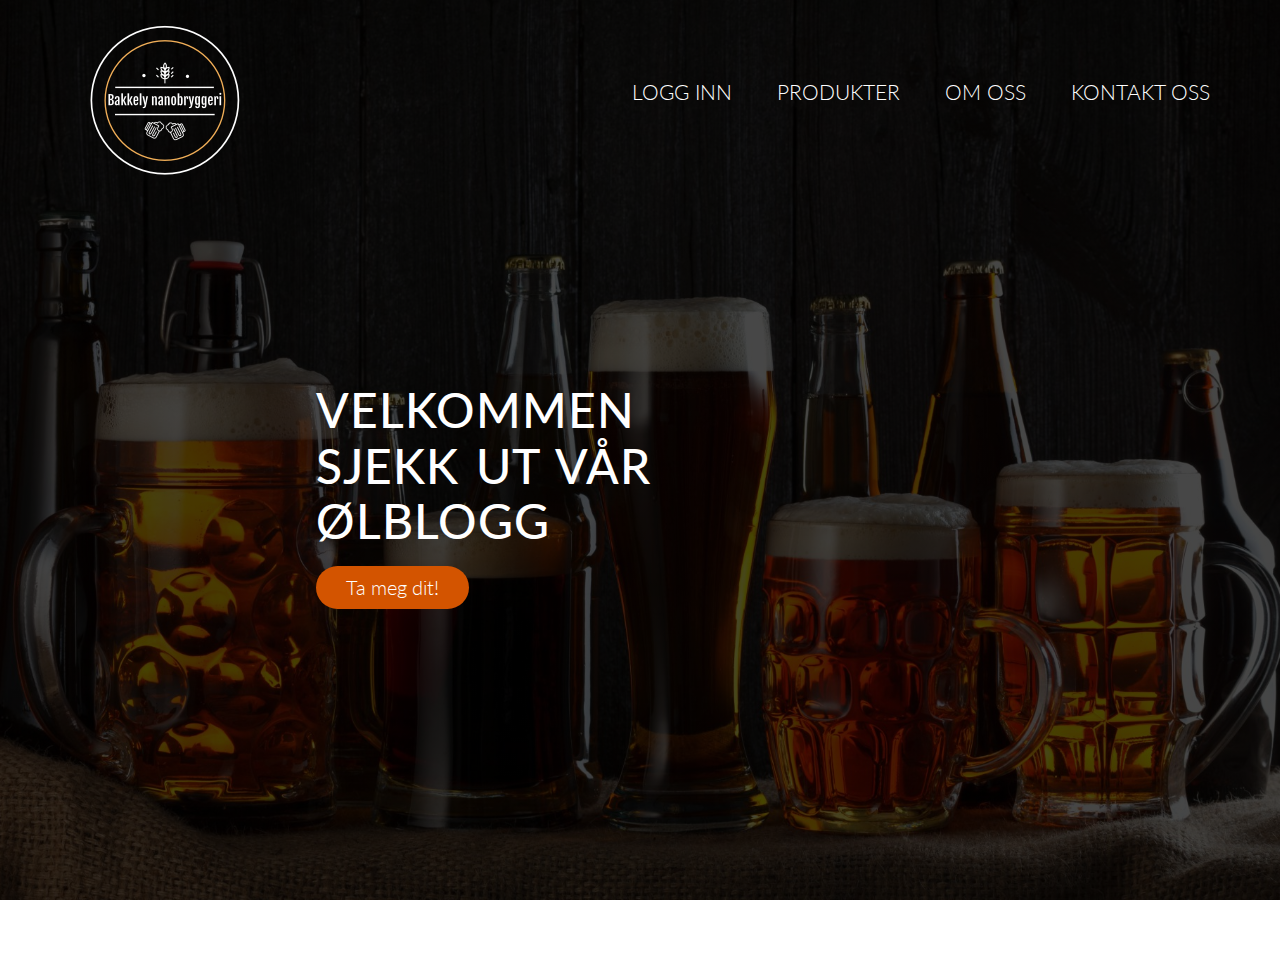
<file: index.html>
<!DOCTYPE html>
<html lang="no">
    <meta charset="UTF-8";>
    <div class="bakgrunn"> 
    <div class="row">    
    <div class="main-section">   
    <head>
        <link rel="stylesheet" type="text/css" href="vendors/normalize.css">
        <link rel="stylesheet" type="text/css" href="style2.css">
        <link href='https://fonts.googleapis.com/css?family=Lato:100,300,400,300italic' rel='stylesheet' type='text/css'>
        <link rel="stylesheet" type="text/css" href="grid.css">
    
    <title> BakkelyBREW</title>
    </head>
    
    <body>
        
    <header> 

          <nav>  
                <div class="row" >
                   
                    <a class="Homelink" href="index.html"><img src="img/09d40b8a-90d5-4d98-8ec4-644a12d4c053.png" alt="bakkelylogo" class="bakkelylogo"> </a>
    
                    <ul class="main-nav">
                        <li><a href="Logg-inn.html">Logg inn </a></li>
                        <li><a href="produkter.html">Produkter </a></li>
                        <li><a href="om-oss.html">Om oss </a></li>
                        <li><a href="kontakt-oss.html">Kontakt oss </a></li>
                    
                    </ul>
                
                
                </div>
            
            </nav>
    
             <div class="bakgrunntext-box">
             
            
            <h2> Velkommen <br> sjekk ut vår ølblogg  </h2>
            <a class="btn" href="blogg.html">Ta meg dit!</a>

            
            </div>
        </header>
        
        <footer>
        
        <div class="row">    
        
        <p class="copyright1">Copyright © 2018 by Ørjan S.T. All rights reserved. </p>
            
        </div> 
        
        </footer>
        
       
   
    </body>
    
     </div>
     
    </div>

    </div>

</html>
</file>
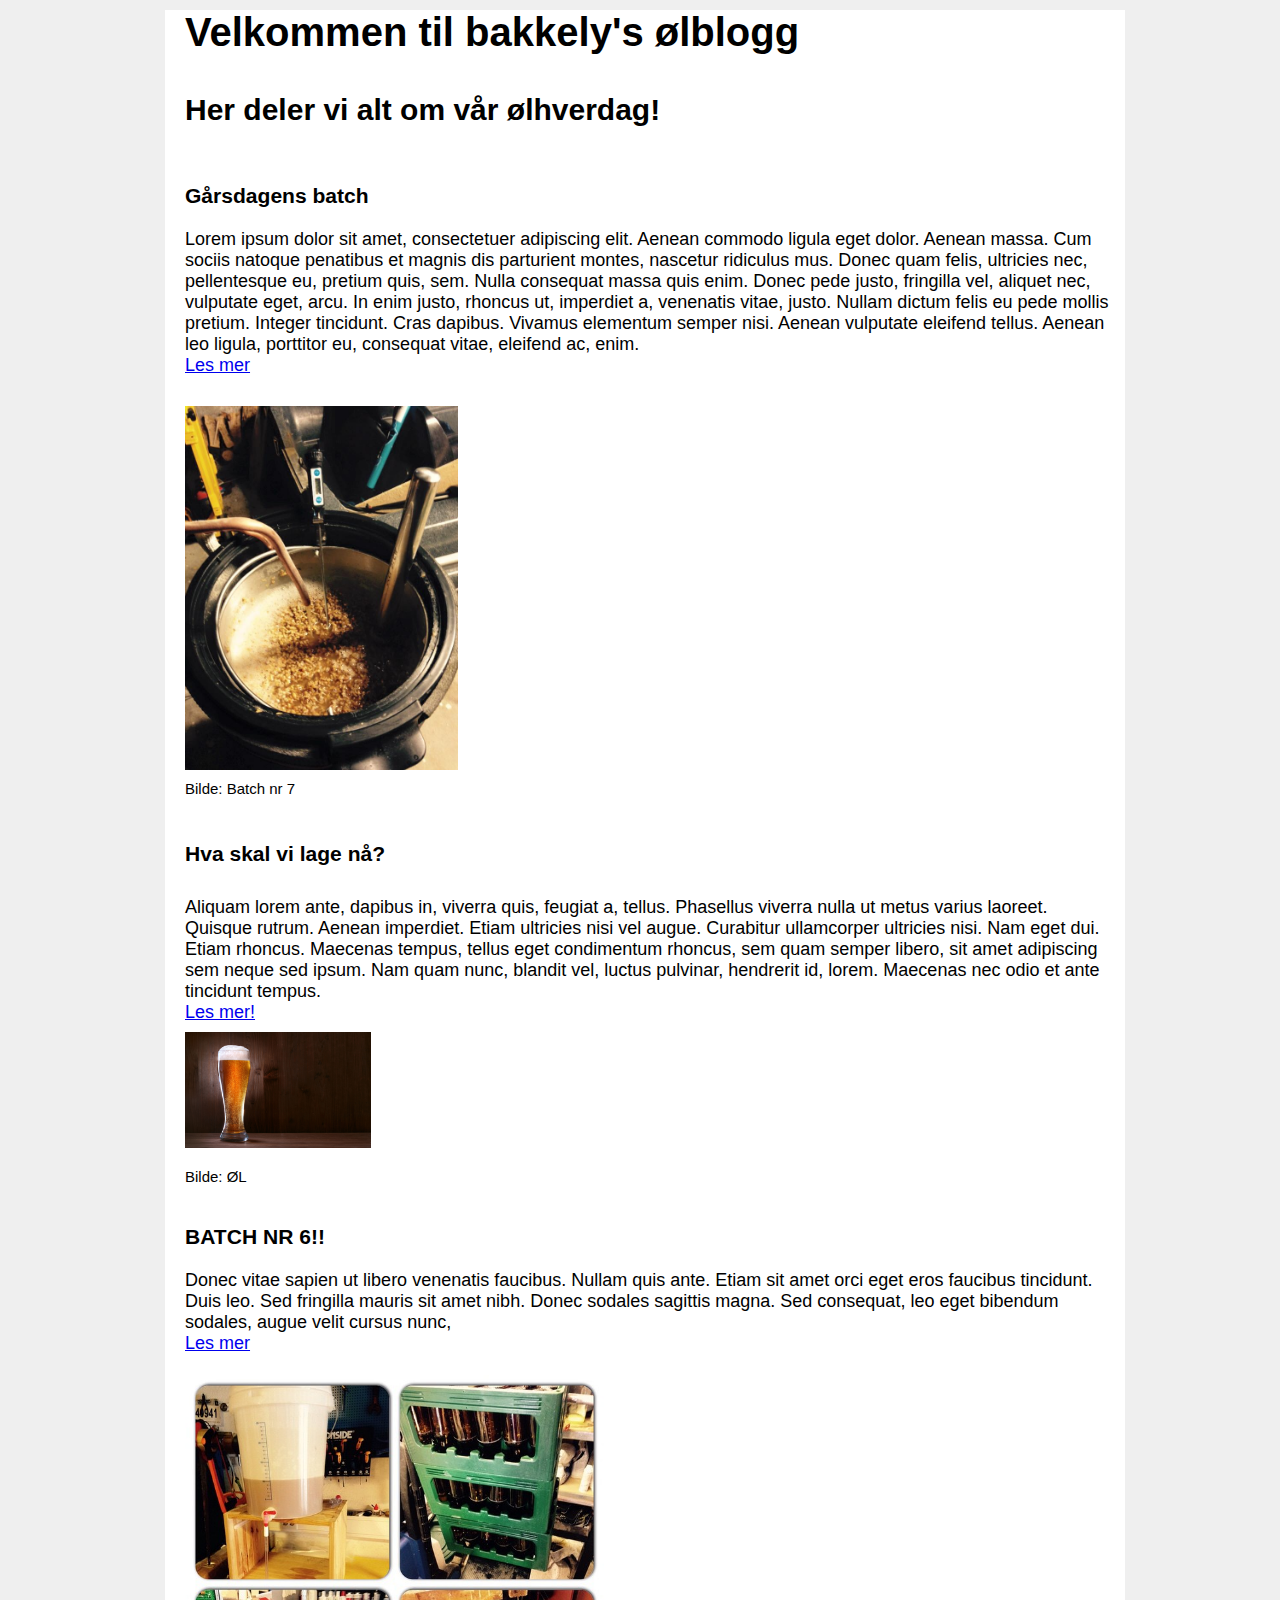
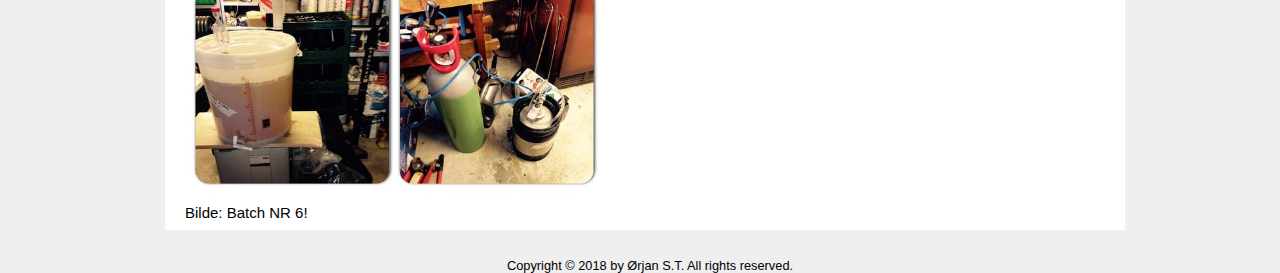
<file: blogg.html>
<!DOCTYPE html>
<html>
    <meta charset="UTF-8">

    <head>
        <title> ØLBLOGGEN!</title>
        <link rel="stylesheet" type="text/css" href="style3.css">
    </head>

  
    <body> 
           
            
        
            <div class="container">
        
        
            <section class="midt-seksjon">
          
              
           
            <header>
               
        
            <h1> Velkommen til bakkely's ølblogg </h1>
            
        
            <br>    
               
            </header>
            
            
            <h2>Her deler vi alt om vår ølhverdag! <br> 
                
            </h2>
        
            <div class="første-artikkel">
                 
                <h3>Gårsdagens batch</h3>
              
                
            
                 <br>
            
                
            <p>    

               Lorem ipsum dolor sit amet, consectetuer adipiscing elit. Aenean commodo ligula eget dolor. Aenean massa. Cum sociis natoque penatibus et magnis dis parturient montes, nascetur ridiculus mus. Donec quam felis, ultricies nec, pellentesque eu, pretium quis, sem. Nulla consequat massa quis enim. Donec pede justo, fringilla vel, aliquet nec, vulputate eget, arcu. In enim justo, rhoncus ut, imperdiet a, venenatis vitae, justo. Nullam dictum felis eu pede mollis pretium. Integer tincidunt. Cras dapibus. Vivamus elementum semper nisi. Aenean vulputate eleifend tellus. Aenean leo ligula, porttitor eu, consequat vitae, eleifend ac, enim.
                
            </p>
                 
            <a href="https://www.gulesider.no/p/%C3%B8rjan+trulsen/109237791" target="_blank" class="hyperlinkørjan">Les mer</a>

            </div>
            
             <br>
                           
             <img class="bilde-av-ulsteinvik" src="img/brygging.jpg" alt="bilde-av-ulsteinvik">
            
             <p class="bildetekst1"> Bilde: Batch nr 7 </p>  
          
            
       <article class="andre-artikkelen"> 
           
          
               
            <h3 class="overskrift-artikkel1"> Hva skal vi lage nå? </h3> 
           
            <p class="ingress">
            
            </p>
           
              <br>
                
            <p class="artikkeltekst">
                
            Aliquam lorem ante, dapibus in, viverra quis, feugiat a, tellus. Phasellus viverra nulla ut metus varius laoreet. Quisque rutrum. Aenean imperdiet. Etiam ultricies nisi vel augue. Curabitur ullamcorper ultricies nisi. Nam eget dui. Etiam rhoncus. Maecenas tempus, tellus eget condimentum rhoncus, sem quam semper libero, sit amet adipiscing sem neque sed ipsum. Nam quam nunc, blandit vel, luctus pulvinar, hendrerit id, lorem. Maecenas nec odio et ante tincidunt tempus.    
                
             </p>    
        
             <a href="https://no.wikipedia.org/wiki/Ulsteinvik" target="_blank" class="hyperlinkvik">Les mer!</a>
           
           <br>
                

           <img class="resize2" src="img/541038-beer-wallpaper-2560x1600-hd-1080p.jpg" alt="user-portrait">
           
           <p class="bildetekst2">
                 Bilde: ØL
    
           </p>
           
           
        </article>    
                

          
                
        <article  class="tredje-artikkelen">
            
            <h3> BATCH NR 6!! </h3>
            
             <br>
            
            <p class="artikkeltekst">
            
            Donec vitae sapien ut libero venenatis faucibus. Nullam quis ante. Etiam sit amet orci eget eros faucibus tincidunt. Duis leo. Sed fringilla mauris sit amet nibh. Donec sodales sagittis magna. Sed consequat, leo eget bibendum sodales, augue velit cursus nunc,


           </p>
            
           <a href="http://www.treningsforum.no/" target="_blank" class="hyperlinkørjan">Les mer</a>
            
            <br> <br> 
            
            
            <img class="resize3" src="img/ja.jpg" alt="Mat-trening">
        
            
            
            <p class="bildetekst3">Bilde: Batch  NR 6!</p>
             
                
         </article>  
               
                
                
             <footer>

                   <p class="Bot-text"> 
                    Copyright © 2018 by Ørjan S.T. All rights reserved.
                    </p>

            </footer>        
               
        </section>    
                   
            

           </div>
       
        
        
        
        
    </body>



</html>
</file>
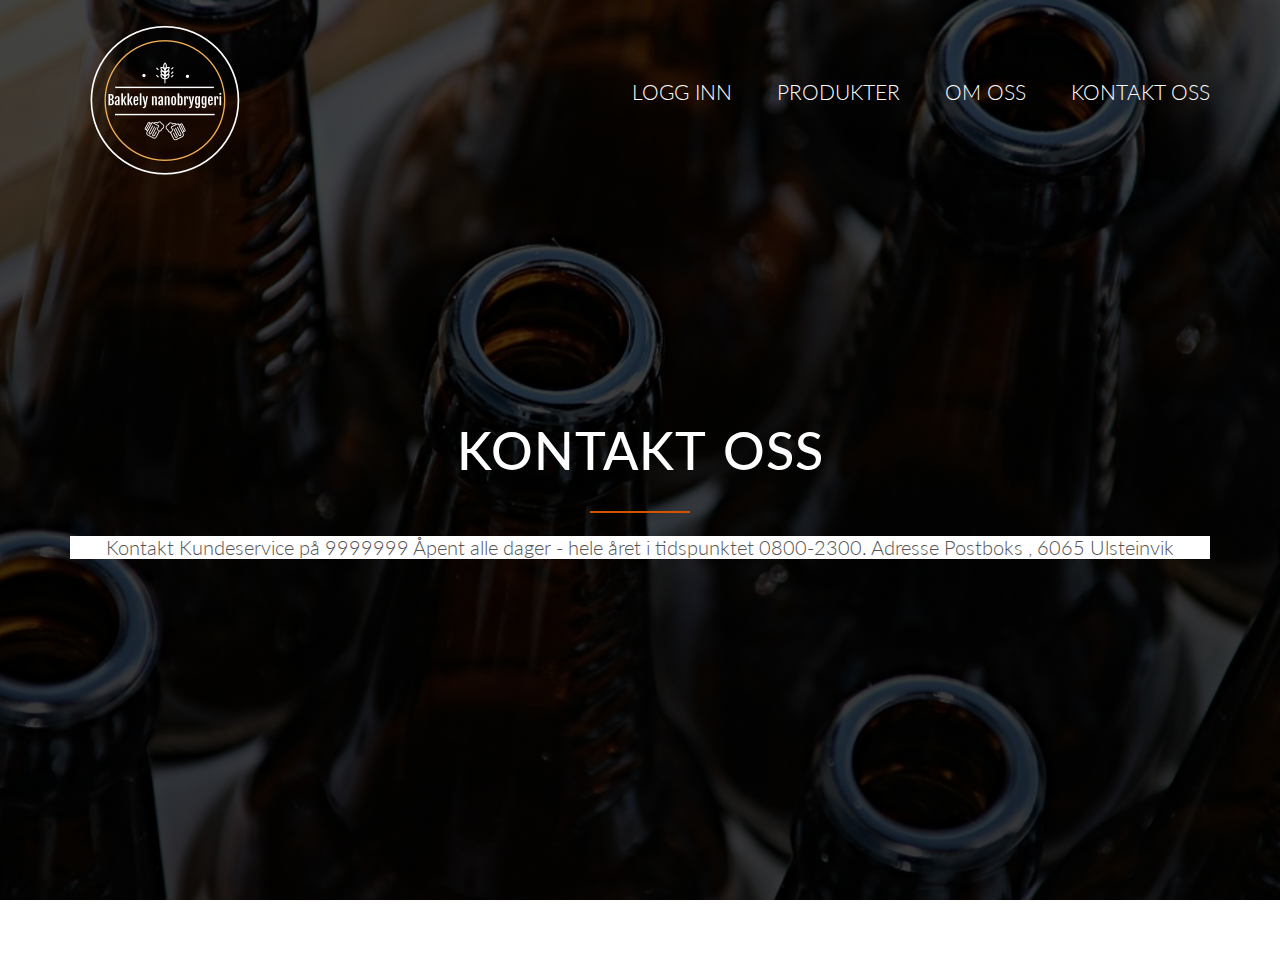
<file: kontakt-oss.html>
<!DOCTYPE html>
<html lang="no">
    <meta charset="UTF-8";>
    <div class="produkt-bakgrunn">
    <head>
        <link rel="stylesheet" type="text/css" href="vendors/normalize.css">
        <link rel="stylesheet" type="text/css" href="style2.css">
        <link href='https://fonts.googleapis.com/css?family=Lato:100,300,400,300italic' rel='stylesheet' type='text/css'>
    
    <title> BakkelyBREW</title>
    </head>
    
    <body>
                                
        <header>
          
            <div class="meny"> 
            <div class="row" >
            <nav>
            
                    <img src="img/09d40b8a-90d5-4d98-8ec4-644a12d4c053.png" alt="bakkelylogo" class="bakkelylogo">
                    <ul class="main-nav">
                        <li><a href="Logg-inn.html">Logg inn </a></li>
                        <li><a href="produkter.html">Produkter </a></li>
                        <li><a href="om-oss.html">Om oss </a></li>
                        <li><a href="kontakt-oss.html">Kontakt oss </a></li>
                    
                    </ul>
                
                
               </nav>
               
            </div>
            </div>    
             
    
        </header>
        
        <div class="row">
        <h3>KONTAKT OSS </h3>
        <div class="boxx">
            
        
        
        <p> Kontakt Kundeservice på 9999999

Åpent alle dager - hele året i tidspunktet 0800-2300.

Adresse
Postboks , 6065 Ulsteinvik

       </p>
            

        
        
            
            
            
            
        </div> 
            
        </div>    
        
         <footer>
        
        <div class="row">    
        
        <p class="copyright5">Copyright © 2018 by Ørjan S.T. All rights reserved. </p>
            
        </div> 
        
        </footer>
        
    
    </body>

  </div>        
             

</html>
</file>
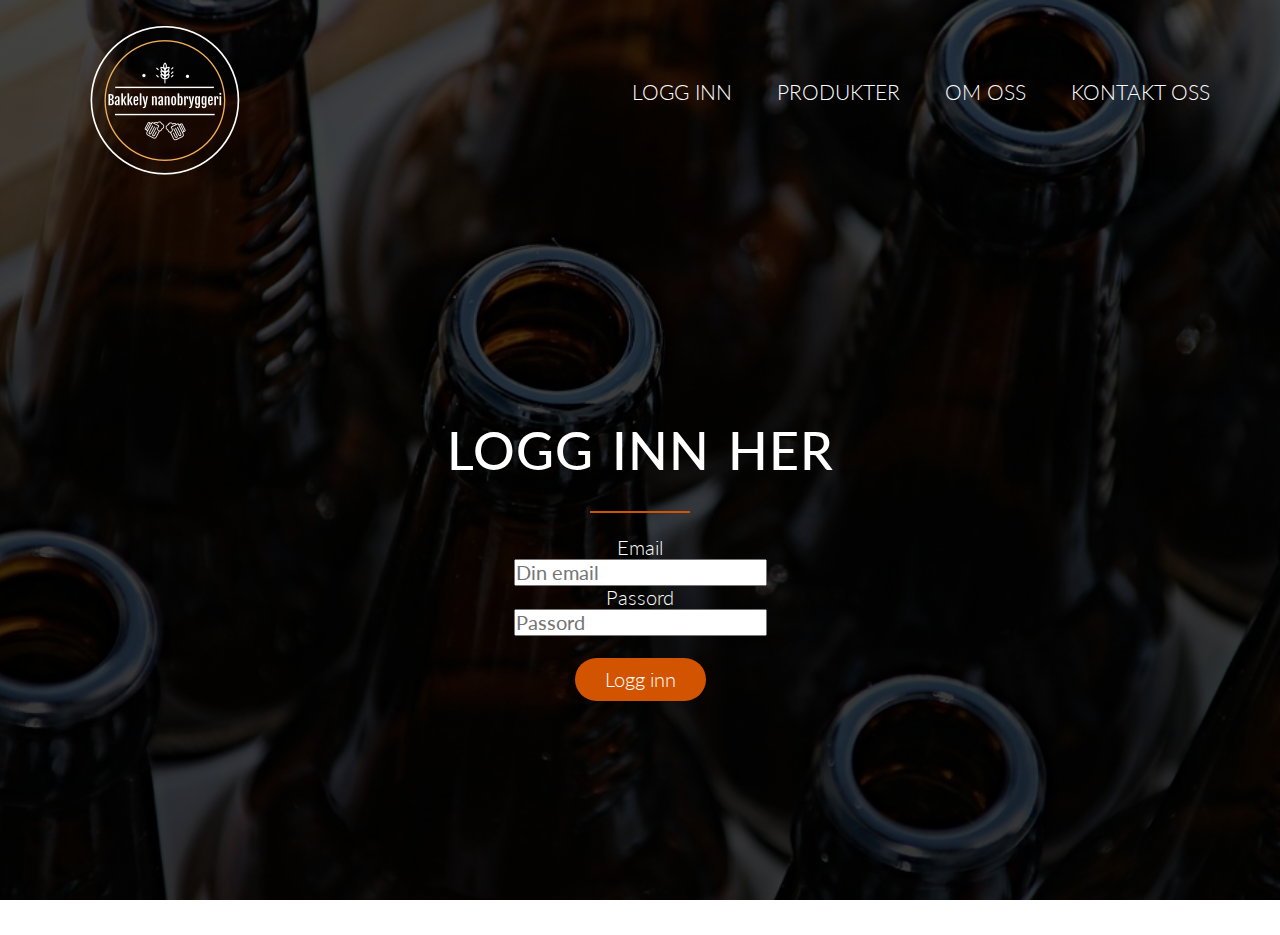
<file: Logg-inn.html>
<!DOCTYPE html>
<html lang="no">
    <meta charset="UTF-8";>
    <div class="produkt-bakgrunn">
    <head>
        <link rel="stylesheet" type="text/css" href="vendors/normalize.css">
        <link rel="stylesheet" type="text/css" href="style2.css">
        <link href='https://fonts.googleapis.com/css?family=Lato:100,300,400,300italic' rel='stylesheet' type='text/css'>
    
    <title> BakkelyBREW</title>
    </head>
    
    <body>
                                
        <header>
          
            <div class="meny"> 
            <div class="row" >
            <nav>
            
                    <img src="img/09d40b8a-90d5-4d98-8ec4-644a12d4c053.png" alt="bakkelylogo" class="bakkelylogo">
                    <ul class="main-nav">
                        <li><a href="Logg-inn.html">Logg inn </a></li>
                        <li><a href="produkter.html">Produkter </a></li>
                        <li><a href="om-oss.html">Om oss </a></li>
                        <li><a href="kontakt-oss.html">Kontakt oss </a></li>
                    
                    </ul>
                
                
               </nav>
               
            </div>
            </div>    
             
    
        </header>
        <section class="section-form">    
        <div class="row">
            <h3> logg inn her</h3>
            
        </div>
            
        <div class="row"> 
            
            <form method="post" action="#" class="logg-inn">
            
                  <div class="row">
                 <div class="col span-1-of-2">
                    <label>Email</label>
                
                 </div>
                    
                <div class="col span-2-of-2">
                    <input type="email" name="email" id="email" placeholder="Din email" required>
                    
                    
                </div>   
                
                
                
                
                
                </div>
                <div class="row">
                 <div class="col span-1-of-2">
                    <label>Passord</label>
                
                 </div>
                    
                <div class="col span-2-of-2">
                    <input type="Passord" name="Passord" id="Passord" placeholder="Passord" required>
                    
                    
                </div>   
                
                 <a class="btn-logg" href="blogg.html">Logg inn</a>
                
                
                
                </div>
            
            
            </form>
            
            
        </div>    
            
        
            
        </section>    
        
         <footer>
        
        <div class="row">    
        
        <p class="copyright4">Copyright © 2018 by Ørjan S.T. All rights reserved. </p>
            
        </div> 
        
        </footer>
        
    
    </body>

  </div>        
             

</html>
</file>
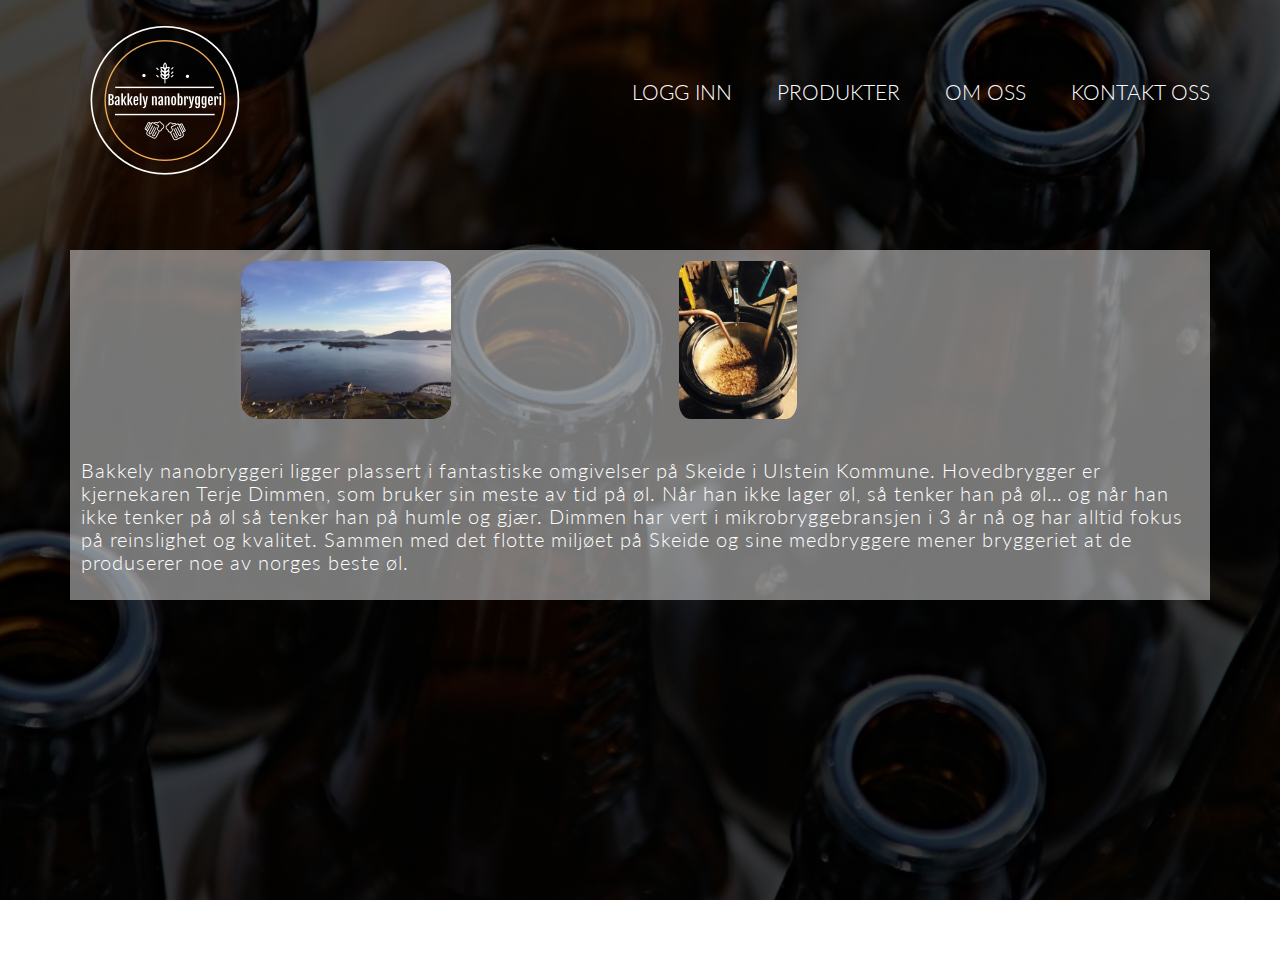
<file: om-oss.html>
<!DOCTYPE html>
<html lang="no">
    <meta charset="UTF-8";>
    <div class="produkt-bakgrunn">
    <head>
        <link rel="stylesheet" type="text/css" href="vendors/normalize.css">
        <link rel="stylesheet" type="text/css" href="style2.css">
        <link href='https://fonts.googleapis.com/css?family=Lato:100,300,400,300italic' rel='stylesheet' type='text/css'>
    
    <title> BakkelyBREW</title>
    </head>
    
    <body>
                                
        <header>
          
            <div class="meny"> 
            <div class="row" >
            <nav>
            
                    <img src="img/09d40b8a-90d5-4d98-8ec4-644a12d4c053.png" alt="bakkelylogo" class="bakkelylogo">
                    <ul class="main-nav">
                        <li><a href="Logg-inn.html">Logg inn </a></li>
                        <li><a href="produkter.html">Produkter </a></li>
                        <li><a href="om-oss.html">Om oss </a></li>
                        <li><a href="kontakt-oss.html">Kontakt oss </a></li>
                    
                    </ul>
                
                
               </nav>
               
            </div>
            </div>    
             
    
        </header>
            
        <div class="row">
            
            
        <section class="box-om-oss">
            
        <div class="bilder">  
            
        <img src="img/brygging.jpg" alt="brygging"
             class="skeide2">    
            
        <img src="img/skeide4.png" alt="skeide1" class="skeide1">
            
        </div>  
        
            
       
            
        <div class="textbox2">
            
         <p class="textfelt">
          
            Bakkely nanobryggeri ligger plassert i fantastiske omgivelser på Skeide i Ulstein Kommune. Hovedbrygger er kjernekaren Terje Dimmen, som bruker sin meste av tid på øl. Når han ikke lager øl, så tenker han på øl… og når han ikke tenker på øl så tenker han på humle og gjær. Dimmen har vert i mikrobryggebransjen i 3 år nå og har alltid fokus på reinslighet og kvalitet. Sammen med det flotte miljøet på Skeide og sine medbryggere mener bryggeriet at de produserer noe av norges beste øl.
            
        </p>
            
        </div>
              </section>
            
        </div> 
        
         <footer>
        
        <div class="row">    
        
        <p class="copyright3">Copyright © 2018 by Ørjan S.T. All rights reserved. </p>
            
        </div> 
        
        </footer>
        
    
    </body>

  </div>        
             

</html>
</file>
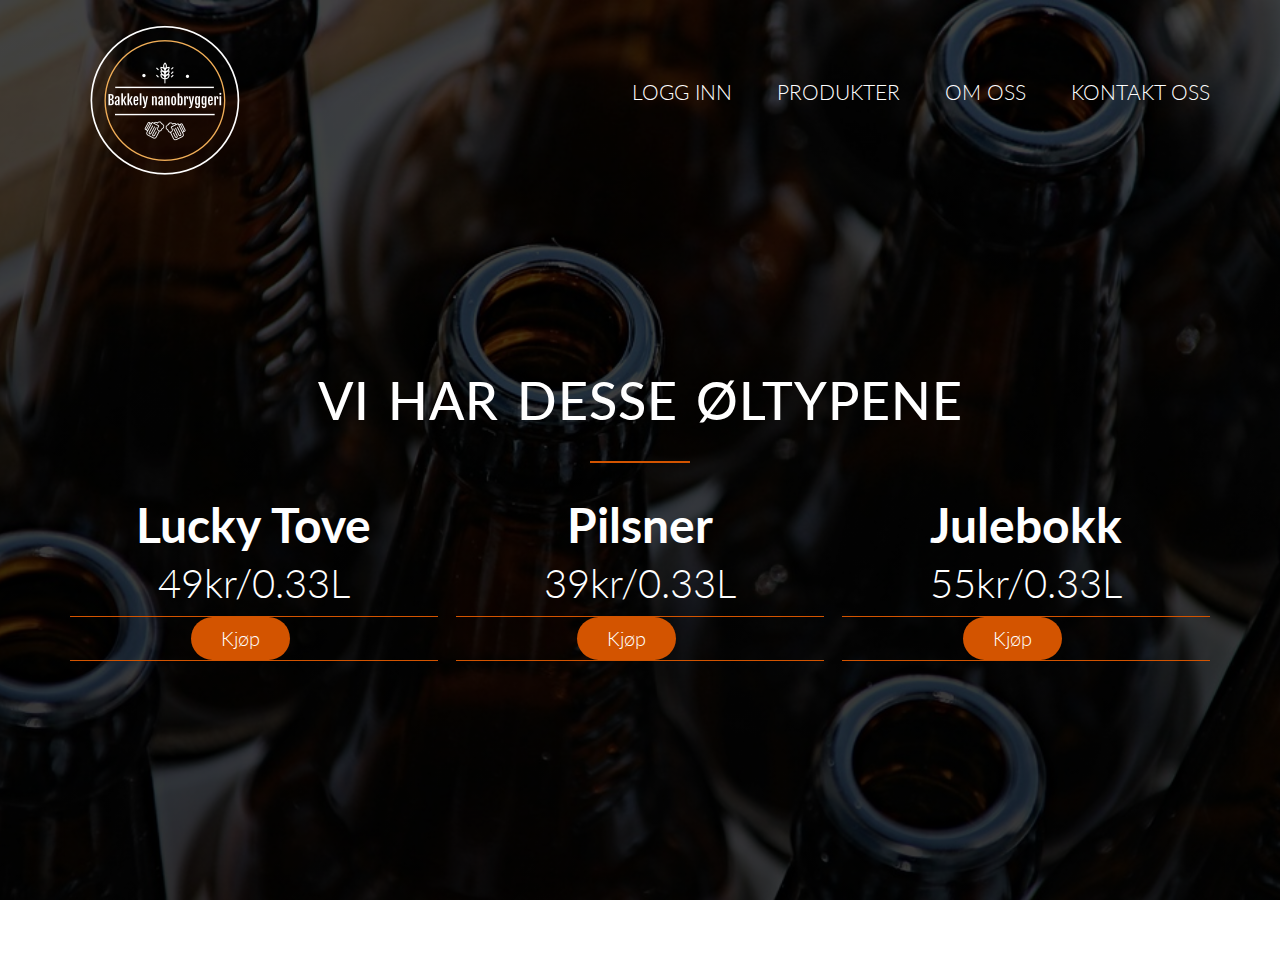
<file: produkter.html>
<!DOCTYPE html>
<html lang="no">
    <meta charset="UTF-8";>
    <div class="produkt-bakgrunn">
    <head>
        <link rel="stylesheet" type="text/css" href="vendors/normalize.css">
        <link rel="stylesheet" type="text/css" href="style2.css">
        <link href='https://fonts.googleapis.com/css?family=Lato:100,300,400,300italic' rel='stylesheet' type='text/css'>
        <link rel="stylesheet" type="text/css" href="grid.css">
    
    <title> BakkelyBREW</title>
    </head>
    
    <body>
                                
        <header>
          
            
            <div class="row" >
            <nav>
            
                    <img src="img/09d40b8a-90d5-4d98-8ec4-644a12d4c053.png" alt="bakkelylogo" class="bakkelylogo">
                    <ul class="main-nav">
                        <li><a href="Logg-inn.html">Logg inn</a></li>
                        <li><a href="produkter.html">Produkter </a></li>
                        <li><a href="om-oss.html">Om oss </a></li>
                        <li><a href="#">Kontakt oss </a></li>
                    
                    </ul>
                
                
               </nav>
               
            </div>        
             
    
        </header>
 
        
        <section class="øltyper">
             
        <div class="row"> 
                    
              <h3>Vi har desse øltypene</h3>
            
        </div> 
            
        <div class="row">
                
        <div class="col span-1-of-3">
        
            <div class="plan-box"> 
            
            
                
                <div>
                    
                    <h4> Lucky Tove </h4>
                    <p class="pris">49kr/0.33L</p>
                </div>
    
                
                <div>
                  
                <a href="#" class="btn-prod">Kjøp</a>    
                
                </div>
             
                </div>
                
                </div>
            
                
                
                <div class="col span-2-of-3">
                <div class="plan-box"> 
            
                
                <div>
                    
                    <h4> Pilsner </h4>
                    <p class="pris">39kr/0.33L</p>
                </div>
                 
                <div>
                  
                <a href="#" class="btn-prod">Kjøp</a>    
                </div>
                
                </div>
                    
                </div>    
                
                    
                 <div class="col span-3-of-3">
                 <div class="plan-box"> 
            
                
                    
                
                     <div>
                    <h4> Julebokk </h4>
                    <p class="pris">55kr/0.33L</p>
                     </div>
                
                     <div>
                  
                      <a href="#" class="btn-prod">Kjøp</a>    
                
                     </div>
                    
                
            
                     </div>
                </div>
              </div>
       
            
        </section>
        
         <footer>
        
        <div class="row">    
        
        <p class="copyright2">Copyright © 2018 by Ørjan S.T. All rights reserved. </p>
            
        </div> 
        
        </footer>
    
    </body>
        
        

  </div>        
             

</html>
</file>
<file: style2.css>
/* ---------------------------------------- */
/* BASIC SETUP  */
/*------------------------------------------*/
*{
    margin: 0;
    padding: 0;
    box-sizing: border-box;
}
h1 {
   padding-right: 40%; 
}

html {
    background-color: #fff;
    color: #555;
    font-family:'Lato', 'Arial', sans-serif;
    font-weight: 300;
    font-size: 20px;
    text-rendering: optimizeLegibility;
    }
/* ---------------------------------------- */
/* RESUBLE                                  */
/*------------------------------------------*/


.row {
    max-width: 1140px;
    margin: 0 auto;
    
} 

/* ---------------------------------------- */
/* HEADER                                */
/*------------------------------------------*/

h1{
   font-size: 230%; 
   color: #fff;
    font-weight: 500;
    text-transform: uppercase;
    letter-spacing: 1px;
    word-spacing: 3px;
}
.bakgrunntext-box {
    margin: 0;
    padding-left: 20%;
    
}

h2 {
    color: #fff;
    padding-top:20%;
    padding-bottom: 2%;
    padding-left: 2%;
    width:60%;
    font-size: 240%;
    font-weight: 500;
    text-transform: uppercase;
    letter-spacing: 1px;
    word-spacing: 4px;
    
  }



/* ---------------------------------------- */
/* BUTTONS                          */
/*------------------------------------------*/
.btn:link,
.btn:visited {
    display: inline-block;
    padding: 10px 30px;
    font-weight: 300;
    margin-left: 2%;
    text-decoration: none;
    background-color: #d35400;
    border-radius: 200px;
    color: #fff;
    
    
}

.btn:hover,
.btn:active {
    background-color: #5c2500;
    
}

.btn-prod:link,
.btn-prod:visited {
     display: inline-block;
    padding: 10px 30px;
    font-weight: 300;
    text-align: center;
    text-decoration: none;
    background-color: #d35400;
    border-radius: 200px;
    color: #fff;
    margin-left: 33%
    
}

.btn-prod:hover,
.btn-prod:active {
    background-color: #5c2500;
}
/* ---------------------------------------- */
/*                                          */
/*------------------------------------------*/
.bakkelylogo {
  height: 200px;
   width: auto;
   float: left;
    
}

.main-nav {
    float: right;
    list-style: none;
    margin-top: 7%;
    color: #fff;
    text-decoration: none;
    
}
.main-nav li {
    display: inline-block;
    margin-left: 40px;
}

.main-nav li a:link,
.main-nav li a:visited {
    padding: 8px 0;
    color: #fff;
    text-decoration: none;
    text-transform: uppercase;
    font-size: 105%;
    border-bottom: 2px solid transparent;
    transition: border-bottom 0.2s;
}
.main-nav li a:hover,
.main-nav li a:active {
    border-bottom: 2px solid #d35400;
}
/* ---------------------------------------- */
/*       HEADER-produkter                   */
/*------------------------------------------*/

.bakgrunn {
    background: linear-gradient(rgba(0, 0, 0, 0.72), rgba(0, 0, 0, 0.72)), url(img/beer5.jpg);
    background-size: cover;
    background-position: center;
    height: 100vh;
}

.produkt-bakgrunn {
     background: linear-gradient(rgba(0, 0, 0, 0.74), rgba(0, 0, 0, 0.79)), url(img/beer6.jpg);
    background-size: cover;
    background-position: center;
    height: 100vh;
    
}



h3 {
     color: #fff;
    padding-top:15%;
    padding-bottom: 2%;
    width: 100%;
    text-align: center;
    font-size: 260%;
    font-weight: 500;
    text-transform: uppercase;
    letter-spacing: 1px;
    word-spacing: 4px;
    
}

h3:after {
    display: block;
    height: 2px;
    background-color: #d35400;
    content: "";
    width: 100px;
    margin: 0 auto;
    margin-top: 30px;
    
}

.plan-box {
    background-color: rgba(255, 255, 255, 0);
    border-radius: 5px;
    width: 100%;
    
}

.plan-box div {

    border-bottom: 1px solid #d35400;
}

.pris {
    font-size: 200%;
    margin-bottom: 10px;
    color: #fff;
    text-align: center;
    
}

h4 {
    color: #fff;
    font-size: 240%;
    padding-bottom: 2%;
    text-align: center;
}

.box-om-oss {
    width: 100%;
    height: 350px;
    background-color: rgba(255, 255, 255, 0.46);
    
    }

h5 {
    color: black;
    font-size: 130%;
    width:30%;
    float:left;
    
}

.skeide1 {
  max-width:50%;
  max-height:90%;
   border-radius: 10%;
   float:left;
    margin-top: 1%;
    margin-left: 15%
    }

.skeide2 {
    max-width: 100%;
    max-height: 90%;
    border-radius: 10%;
    margin-top: 1%;
    margin-left: 20%;
}

.bilder {
    width: 100%;
    height:50%;
}


.info-om-bakkely {
    font-size: 5%;
    width: 20%;
    float: right;
    
}

.textbox2 {
    width: 100%;
    height: 30%;
    float: left;
    margin-top: 3%;
    padding-left: 1%;
}

.meny {
    width: 100%;
    height:250px;
}

.textfelt {
    font-size: 100%;
    color: #fff;
    letter-spacing: 1px;
}

.copyright1 {
    margin-top: 30%;
    text-align: center;
    color: #fff;
    font-size:80%;
    margin-bottom: %;
}
.copyright2 {
    margin-top: 25%;
    text-align: center;
    color: #fff;
    font-size:80%
}
.copyright3 {
    margin-top: 31%;
    text-align: center;
    color: #fff;
    font-size:80%
}

.copyright4 {
     margin-top: 19%;
    text-align: center;
    color: #fff;
    font-size:80%
}

.section-form {
    text-align: center;
    height: 50%
}

label {
    color: #fff;
}

.btn-logg:link,
.btn-logg:visited {
    display: inline-block;
    padding: 10px 30px;
    font-weight: 300;
    text-decoration: none;
    background-color: #d35400;
    border-radius: 200px;
    color: #fff;
    margin-top: 2%
    
    
}

.btn-logg:hover,
.btn-logg:active {
    background-color: #5c2500;
    
}

.boxx {
    background-color: rgb(255, 255, 255);
    height: 100%;
    text-align: center;
}

.copyright5 {
    margin-top: 34%;
    text-align: center;
    color: #fff;
    font-size:80%
}

.foot {
    width: 100%;
    height:0%;
    margin-bottom: 1%;
}

.bakkelylogo1 {
    color: black;
}

.main-section {
    width: 100%;
    height: 100%;
}
</file>
<file: grid.css>
/*  SECTIONS  ============================================================================= */

.section {
	clear: both;
	padding: 0px;
	margin: 0px;
}

/*  GROUPING  ============================================================================= */

.row {
    zoom: 1; /* For IE 6/7 (trigger hasLayout) */
}

.row:before,
.row:after {
    content:"";
    display:table;
}
.row:after {
    clear:both;
}

/*  GRID COLUMN SETUP   ==================================================================== */

.col {
	display: block;
	float:left;
	margin: 1% 0 1% 1.6%;
}

.col:first-child { margin-left: 0; } /* all browsers except IE6 and lower */


/*  REMOVE MARGINS AS ALL GO FULL WIDTH AT 480 PIXELS */

@media only screen and (max-width: 480px) {
	.col { 
		/*margin: 1% 0 1% 0%;*/
        margin: 0;
	}
}


/*  GRID OF TWO   ============================================================================= */


.span-2-of-2 {
	width: 100%;
}

.span-1-of-2 {
	width: 49.2%;
}

/*  GO FULL WIDTH AT LESS THAN 480 PIXELS */

@media only screen and (max-width: 480px) {
	.span-2-of-2 {
		width: 100%; 
	}
	.span-1-of-2 {
		width: 100%; 
	}
}


/*  GRID OF THREE   ============================================================================= */

	
.span-3-of-3 {
	width: 32.26%; 
}

.span-2-of-3 {
	width: 32.26%; 
}

.span-1-of-3 {
	width: 32.26%; 
}


/*  GO FULL WIDTH AT LESS THAN 480 PIXELS */

@media only screen and (max-width: 480px) {
	.span-3-of-3 {
		width: 100%; 
	}
	.span-2-of-3 {
		width: 100%; 
	}
	.span-1-of-3 {
		width: 100%;
	}
}

/*  GRID OF FOUR   ============================================================================= */

	
.span-4-of-4 {
	width: 100%; 
}

.span-3-of-4 {
	width: 74.6%; 
}

.span-2-of-4 {
	width: 49.2%; 
}

.span-1-of-4 {
	width: 23.8%; 
}


/*  GO FULL WIDTH AT LESS THAN 480 PIXELS */

@media only screen and (max-width: 480px) {
	.span-4-of-4 {
		width: 100%; 
	}
	.span-3-of-4 {
		width: 100%; 
	}
	.span-2-of-4 {
		width: 100%; 
	}
	.span-1-of-4 {
		width: 100%; 
	}
}


/*  GRID OF FIVE   ============================================================================= */

	
.span-5-of-5 {
	width: 100%;
}

.span-4-of-5 {
  	width: 79.68%; 
}

.span-3-of-5 {
  	width: 59.36%; 
}

.span-2-of-5 {
  	width: 39.04%;
}

.span-1-of-5 {
  	width: 18.72%;
}


/*  GO FULL WIDTH AT LESS THAN 480 PIXELS */

@media only screen and (max-width: 480px) {
	.span-5-of-5 {
		width: 100%; 
	}
	.span-4-of-5 {
		width: 100%; 
	}
	.span-3-of-5 {
		width: 100%; 
	}
	.span-2-of-5 {
		width: 100%; 
	}
	.span-1-of-5 {
		width: 100%; 
	}
}


/*  GRID OF SIX   ============================================================================= */


.span-6-of-6 {
	width: 100%;
}

.span-5-of-6 {
  	width: 83.06%;
}

.span-4-of-6 {
  	width: 66.13%;
}

.span-3-of-6 {
  	width: 49.2%;
}

.span-2-of-6 {
  	width: 32.26%;
}

.span-1-of-6 {
  	width: 15.33%;
}


/*  GO FULL WIDTH AT LESS THAN 480 PIXELS */

@media only screen and (max-width: 480px) {
	.span-6-of-6 {
		width: 100%; 
	}
	.span-5-of-6 {
		width: 100%; 
	}
	.span-4-of-6 {
		width: 100%; 
	}
	.span-3-of-6 {
		width: 100%; 
	}
	.span-2-of-6 {
		width: 100%; 
	}
	.span-1-of-6 {
		width: 100%; 
	}
}



/*  GRID OF SEVEN   ============================================================================= */


.span-7-of-7 {
	width: 100%;
}

.span-6-of-7 {
	width: 85.48%;
}

.span-5-of-7 {
  	width: 70.97%;
}

.span-4-of-7 {
  	width: 56.45%;
}

.span-3-of-7 {
  	width: 41.94%;
}

.span-2-of-7 {
  	width: 27.42%;
}

.span-1-of-7 {
  	width: 12.91%;
}


/*  GO FULL WIDTH AT LESS THAN 480 PIXELS */

@media only screen and (max-width: 480px) {
	.span-7-of-7 {
		width: 100%; 
	}
	.span-6-of-7 {
		width: 100%; 
	}
	.span-5-of-7 {
		width: 100%; 
	}
	.span-4-of-7 {
		width: 100%; 
	}
	.span-3-of-7 {
		width: 100%; 
	}
	.span-2-of-7 {
		width: 100%; 
	}
	.span-1-of-7 {
		width: 100%; 
	}
}


/*  GRID OF EIGHT   ============================================================================= */

	
.span-8-of-8 {
	width: 100%;
}

.span-7-of-8 {
	width: 87.3%; 
}

.span-6-of-8 {
	width: 74.6%; 
}

.span-5-of-8 {
	width: 61.9%; 
}

.span-4-of-8 {
	width: 49.2%; 
}

.span-3-of-8 {
	width: 36.5%;
}

.span-2-of-8 {
	width: 23.8%; 
}

.span-1-of-8 {
	width: 11.1%; 
}


/*  GO FULL WIDTH AT LESS THAN 480 PIXELS */

@media only screen and (max-width: 480px) {
	.span-8-of-8 {
		width: 100%; 
	}
	.span-7-of-8 {
		width: 100%; 
	}
	.span-6-of-8 {
		width: 100%; 
	}
	.span-5-of-8 {
		width: 100%; 
	}
	.span-4-of-8 {
		width: 100%; 
	}
	.span-3-of-8 {
		width: 100%; 
	}
	.span-2-of-8 {
		width: 100%; 
	}
	.span-1-of-8 {
		width: 100%; 
	}
}


/*  GRID OF NINE   ============================================================================= */


.span-9-of-9 {
	width: 100%;
}

.span-8-of-9 {
	width: 88.71%;
}

.span-7-of-9 {
	width: 77.42%; 
}

.span-6-of-9 {
	width: 66.13%; 
}

.span-5-of-9 {
	width: 54.84%; 
}

.span-4-of-9 {
	width: 43.55%; 
}

.span-3-of-9 {
	width: 32.26%;
}

.span-2-of-9 {
	width: 20.97%; 
}

.span-1-of-9 {
	width: 9.68%; 
}


/*  GO FULL WIDTH AT LESS THAN 480 PIXELS */

@media only screen and (max-width: 480px) {
	.span-9-of-9 {
		width: 100%; 
	}
	.span-8-of-9 {
		width: 100%; 
	}
	.span-7-of-9 {
		width: 100%; 
	}
	.span-6-of-9 {
		width: 100%; 
	}
	.span-5-of-9 {
		width: 100%; 
	}
	.span-4-of-9 {
		width: 100%; 
	}
	.span-3-of-9 {
		width: 100%; 
	}
	.span-2-of-9 {
		width: 100%; 
	}
	.span-1-of-9 {
		width: 100%; 
	}
}


/*  GRID OF TEN   ============================================================================= */


.span-10-of-10 {
	width: 100%;
}

.span-9-of-10 {
	width: 89.84%;
}

.span-8-of-10 {
	width: 79.68%;
}

.span-7-of-10 {
	width: 69.52%; 
}

.span-6-of-10 {
	width: 59.36%; 
}

.span-5-of-10 {
	width: 49.2%; 
}

.span-4-of-10 {
	width: 39.04%; 
}

.span-3-of-10 {
	width: 28.88%;
}

.span-2-of-10 {
	width: 18.72%; 
}

.span-1-of-10 {
	width: 8.56%; 
}


/*  GO FULL WIDTH AT LESS THAN 480 PIXELS */

@media only screen and (max-width: 480px) {
	.span-10-of-10 {
		width: 100%; 
	}
	.span-9-of-10 {
		width: 100%; 
	}
	.span-8-of-10 {
		width: 100%; 
	}
	.span-7-of-10 {
		width: 100%; 
	}
	.span-6-of-10 {
		width: 100%; 
	}
	.span-5-of-10 {
		width: 100%; 
	}
	.span-4-of-10 {
		width: 100%; 
	}
	.span-3-of-10 {
		width: 100%; 
	}
	.span-2-of-10 {
		width: 100%; 
	}
	.span-1-of-10 {
		width: 100%; 
	}
}


/*  GRID OF ELEVEN   ============================================================================= */

.span-11-of-11 {
	width: 100%;
}

.span-10-of-11 {
	width: 90.76%;
}

.span-9-of-11 {
	width: 81.52%;
}

.span-8-of-11 {
	width: 72.29%;
}

.span-7-of-11 {
	width: 63.05%; 
}

.span-6-of-11 {
	width: 53.81%; 
}

.span-5-of-11 {
	width: 44.58%; 
}

.span-4-of-11 {
	width: 35.34%; 
}

.span-3-of-11 {
	width: 26.1%;
}

.span-2-of-11 {
	width: 16.87%; 
}

.span-1-of-11 {
	width: 7.63%; 
}


/*  GO FULL WIDTH AT LESS THAN 480 PIXELS */

@media only screen and (max-width: 480px) {
	.span-11-of-11 {
		width: 100%; 
	}
	.span-10-of-11 {
		width: 100%; 
	}
	.span-9-of-11 {
		width: 100%; 
	}
	.span-8-of-11 {
		width: 100%; 
	}
	.span-7-of-11 {
		width: 100%; 
	}
	.span-6-of-11 {
		width: 100%; 
	}
	.span-5-of-11 {
		width: 100%; 
	}
	.span-4-of-11 {
		width: 100%; 
	}
	.span-3-of-11 {
		width: 100%; 
	}
	.span-2-of-11 {
		width: 100%; 
	}
	.span-1-of-11 {
		width: 100%; 
	}
}


/*  GRID OF TWELVE   ============================================================================= */

.span-12-of-12 {
	width: 100%;
}

.span-11-of-12 {
	width: 91.53%;
}

.span-10-of-12 {
	width: 83.06%;
}

.span-9-of-12 {
	width: 74.6%;
}

.span-8-of-12 {
	width: 66.13%;
}

.span-7-of-12 {
	width: 57.66%; 
}

.span-6-of-12 {
	width: 49.2%; 
}

.span-5-of-12 {
	width: 40.73%; 
}

.span-4-of-12 {
	width: 32.26%; 
}

.span-3-of-12 {
	width: 23.8%;
}

.span-2-of-12 {
	width: 15.33%; 
}

.span-1-of-12 {
	width: 6.86%; 
}


/*  GO FULL WIDTH AT LESS THAN 480 PIXELS */

@media only screen and (max-width: 480px) {
	.span-12-of-12 {
		width: 100%; 
	}
	.span-11-of-12 {
		width: 100%; 
	}
	.span-10-of-12 {
		width: 100%; 
	}
	.span-9-of-12 {
		width: 100%; 
	}
	.span-8-of-12 {
		width: 100%; 
	}
	.span-7-of-12 {
		width: 100%; 
	}
	.span-6-of-12 {
		width: 100%; 
	}
	.span-5-of-12 {
		width: 100%; 
	}
	.span-4-of-12 {
		width: 100%; 
	}
	.span-3-of-12 {
		width: 100%; 
	}
	.span-2-of-12 {
		width: 100%; 
	}
	.span-1-of-12 {
		width: 100%; 
	}
}
</file>
<file: style3.css>
* {
  margin: 0;
    padding: 0;
    box-sizing: border-box;
    background: 000;
}



body{
    font-family: Arial;
    background: #efefef;
    color: #000;
    
}

h1  {
    color:#000000;
    font-size: 40px;
    margin-bottom: 20px;
    margin-top:10px;
    color: #000;
    
}

h2  {
    color: black;
    font-size: 30px;
    margin-bottom: 10px;
    color: #000;
}

img.resize {
  max-width:5%;
  max-height:5%;
    margin-bottom: 10px;
    border-radius: 50%;
    float:left;
    }


.første-artikkel {
    font-size: 18px;
    margin-bottom:20px;
    float:left; 
    margin-top: 5%;
  
}

.Bot-text {
    font-size: 80%;
    width: 100%;
    margin-top: 3%;
    float:left;
    text-align: center;
}

.Forfatter{
    font-size: 15px;
    margin-bottom:10px;
    margin-right: 10px;
    
}

.container {
    
    margin-left: auto;
    margin-right: auto;
    background:#fff;
    height: 1820px;
    width: 950px;
    padding-right: 10px;
    padding-left: 10px;
}


.andre-artikkelen {
   font-size: 18px;
    float:left;
    margin-bottom: 30px;
    margin-top:30px;
}

.ingress{
    font-size: 15px;
    font-weight: bold;
    margin-bottom: 10px;
    margin-top: 5px;

}

.tredje-artikkelen {
    font-size: 18px;
    float: left;
}

.bylinetekst {
    float: left;
    font-size: 15px;
    margin-top: 8px;
    margin-bottom: 10px;
    margin-right: 10px;
    margin-left: 10px;
    
    
}
img.resize2 {
    max-height: 20%;
    max-width: 20%;
    margin-bottom: 10px;
    margin-top: 1%;
    float:left;
    margin-right:750px;
}
.bildetekst2 {
    font-size:15px;
    margin-bottom: 10px;
    float: left;
    margin-top: 10px;
}

.sidefakta {
    float: right;
    margin-right: 140px;
    margin-top: 105px;
    width: 280px;
    margin-left:20px;  
    text-align: center;

   
}

.prikker {
    margin-top: 10px;
    line-height: 40px;
}


.bilde-av-ulsteinvik {
    max-height: 20%;
    max-width: 30%;
    float:left;
    margin-top: 10px;
    margin-right:440px;
}

.hyperlinkvik {
    float:left;
}


.resize3 {
    width:45%;
    height:50%; 
    float:left;
    margin-right: 500px;
    
}

.bildetekst3 {
    font-size:15px;
    margin-bottom: 10px;
    float:left;
    margin-top: 10px;
}

.bildetekst1{
    font-size:15px;
    float: left;
    margin-top: 10px;
    margin-right:800px;
    margin-bottom:15px;
}

.navigation ul{
    font: bold 25px "arial";
    margin: 0;
    padding: 0;
    text-transform: uppercase;
}

.navigation li {
    display: inline-block;
}

.navigation a {
    background: #395870;
    background: linear-gradient(#49708f,#293f50);
    border-right: 1px solid rgba(0, 0, 0, .3);
    color: #fff;
    padding: 12px 20px;
    text-decoration: none;
}

.navigation a:hover{
    background: #314B60;
    box-shadow: inset 0 0 10px 1px rgba(0, 0, 0, .3);
    
}

.navigation li:first-child a {
    border-radius: 4px 0 0 4px;
    
}
.navigation li:last-child a {
    border-right: 0;
    border-radius: 0 4px 4px 0;
    
}



.midt-seksjon {
    background:#fff;
    height: 1820px;
    width: 950px;
    padding-right: 10px;
    padding-left: 10px;
}


.bildeboks {
    display:inline-block;
    border: 1px solid black;
    }
</file>
